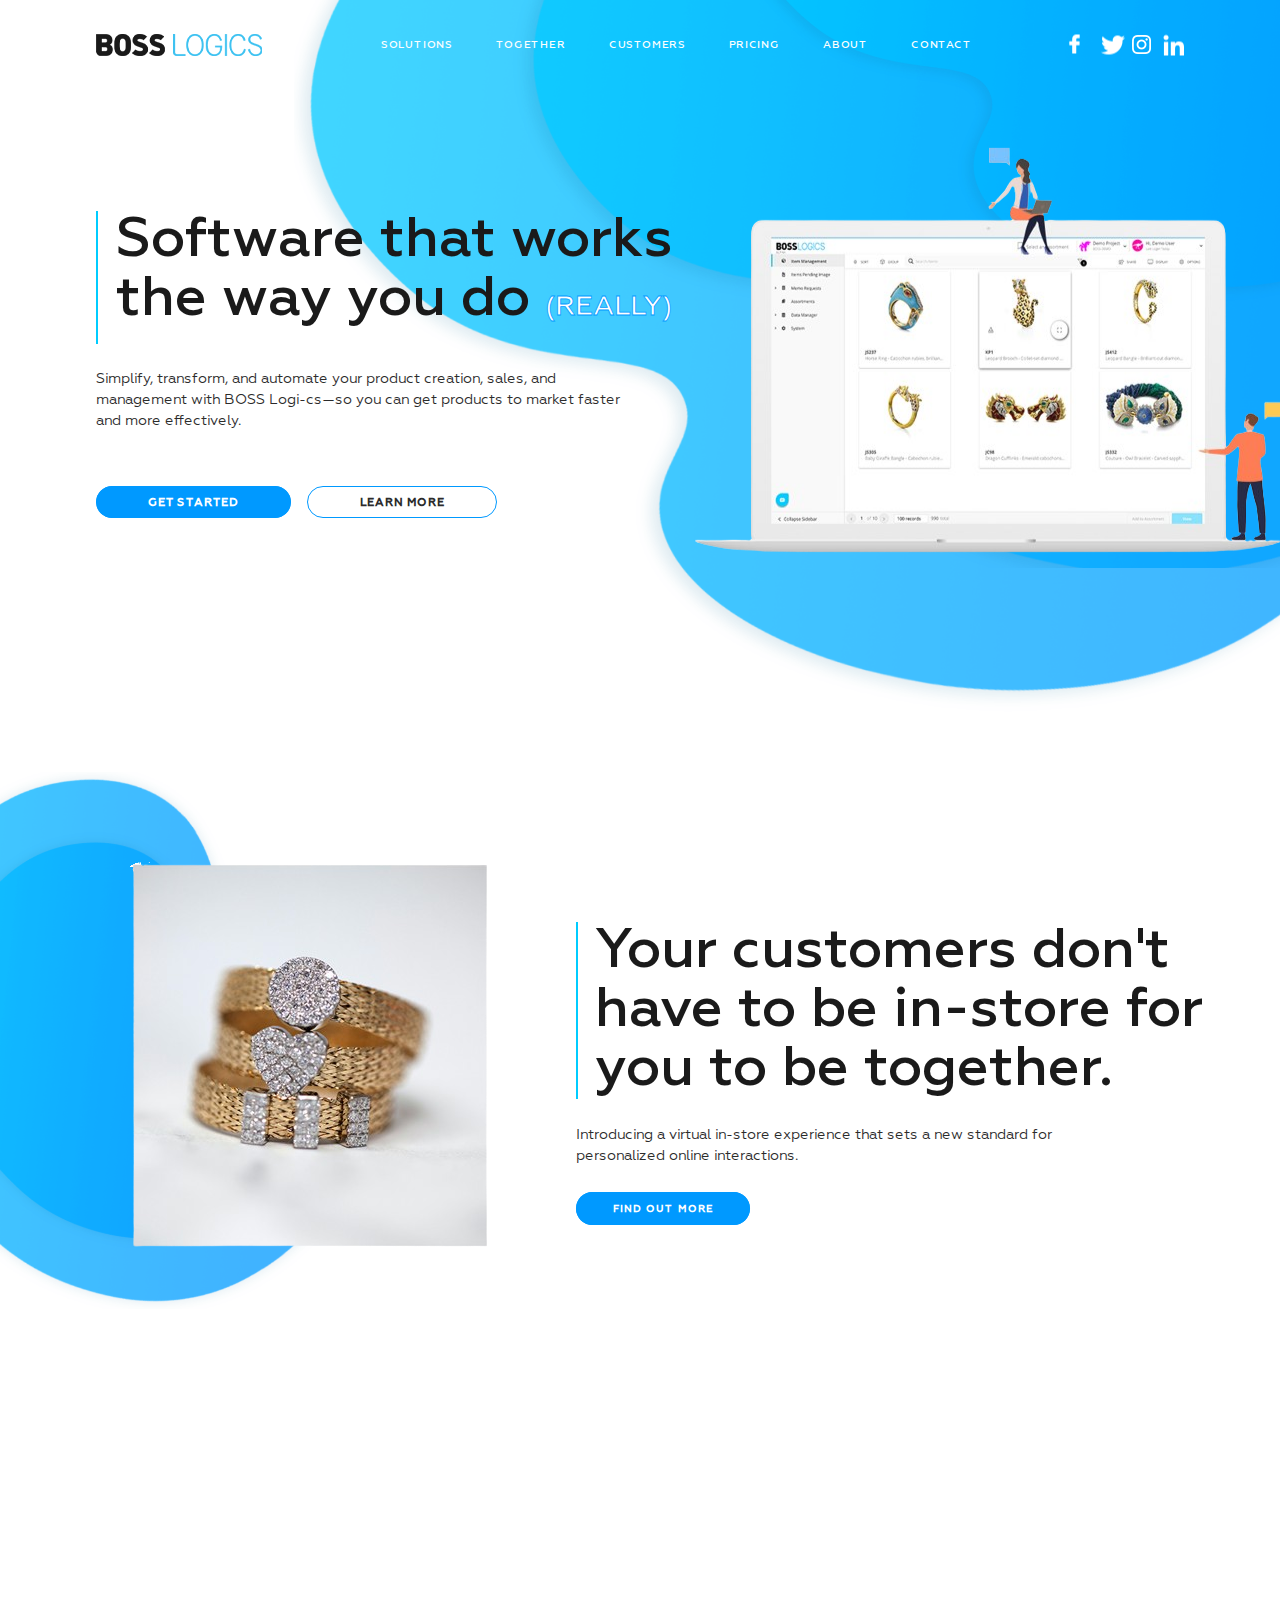
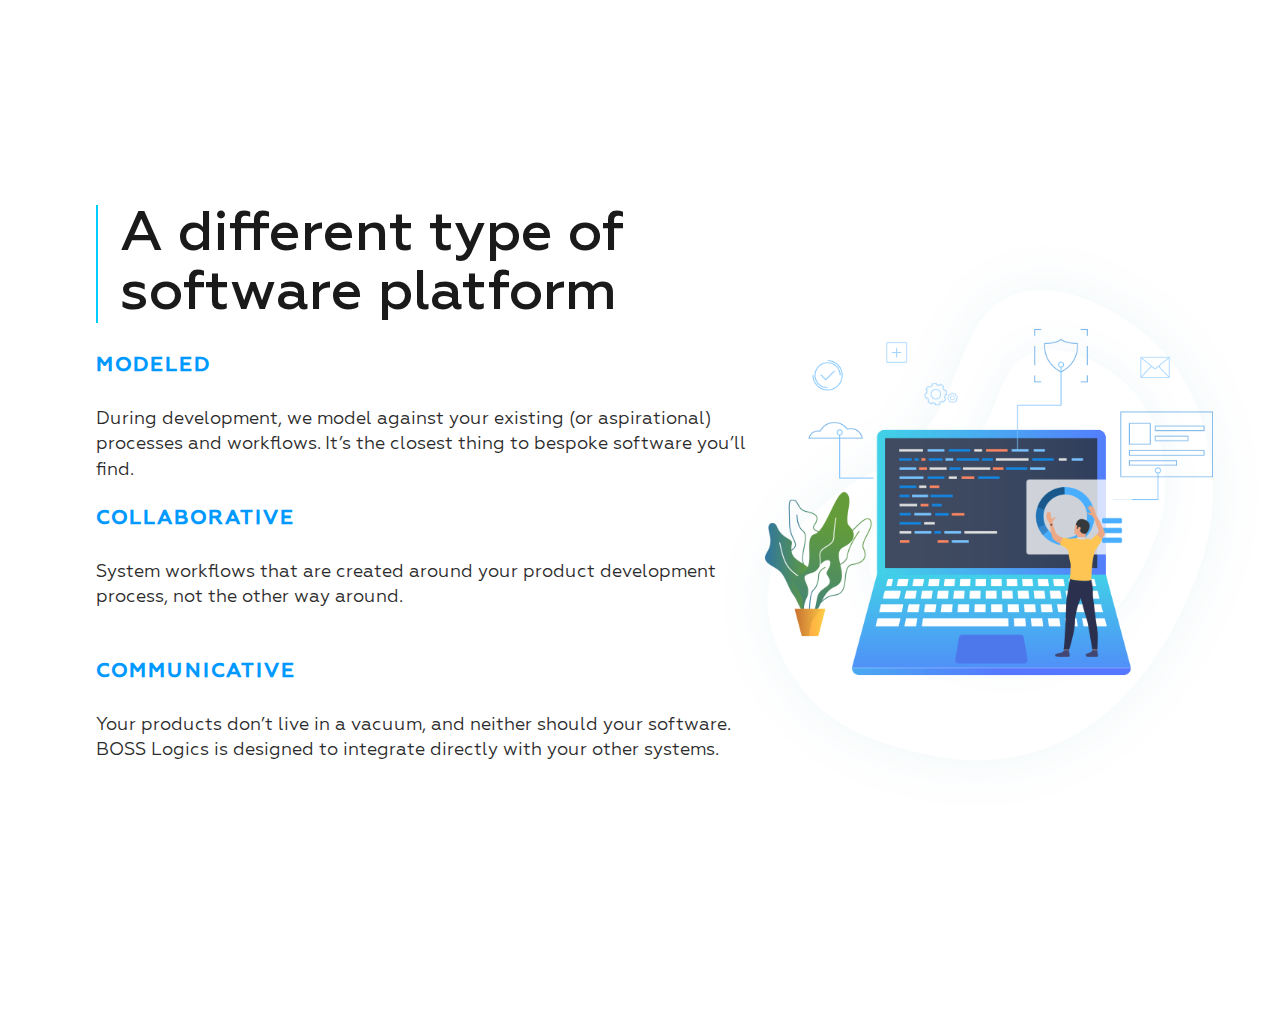
<file: index.html>
<!DOCTYPE html>
<html lang="en">

<head>
    <meta charset="UTF-8">
    <meta name="viewport" content="width=device-width, initial-scale=1.0">
    <link rel="stylesheet" href="css/style.css">
    <title>Boss Logics</title>
</head>

<body>
    <div class="hidden">
        <header class="header">
            <span class="bg1 bg"></span>
            <span class="bg2 bg"></span>
            <span class="bg3 bg"></span>
            <div class="wrapper header_wrapper flex-between">
                <a href="index.html">
                    <svg version="1.2" xmlns="http://www.w3.org/2000/svg" viewBox="0 0 166 22" width="166" height="22"><defs><clipPath clipPathUnits="userSpaceOnUse" id="cp1"><path d="m-255-43h1920v5874h-1920z"/></clipPath><image  width="69" height="22" id="img1" href="[data-uri]"/><image  width="89" height="22" id="img2" href="[data-uri]"/></defs><style></style><g clip-path="url(#cp1)"><use  href="#img1" x="0" y="0"/><use  href="#img2" x="77" y="0"/></g></svg>
                </a>
                <nav class="header_nav flex-between">
                    <ul>
                        <li><a href="#">Solutions</a></li>
                        <li><a href="#">together</a></li>
                        <li><a href="#">Customers</a></li>
                        <li><a href="#">Pricing</a></li>
                        <li><a href="#">About</a></li>
                        <li><a href="#">Contact</a></li>
                    </ul>
                </nav>
                <nav class="icons">
                    <ul class="icons_ul">
                        <li>
                            <p class="fb"><a href="#" class="icon"></a></p>
                        </li>
                        <li >
                            <p class="tw"><a href="#" class="icon"></a></p>
                        </li>
                        <li>
                            <p class="inst"><a href="#" class="icon"></a></p>
                        </li>
                        <li>
                            <p class="in"><a href="#" class="icon"></a></p>
                        </li>
                    </ul>
                </nav>
            </div>
            <div class="ad">
                <div class="wrapper grid_column">
                    <div class="left">
                        <p class="main-text">Software that works the way you do <span>(Really)</span></p>
                        <p class="subtext">Simplify, transform, and automate your product creation, sales, and management with BOSS Logi-cs—so you can get products to market faster and more effectively.</p>
                        <div class="buttons">
                            <a href="#" class="but1">Get Started</a>
                            <a href="#" class="but2">Learn More</a>
                        </div>
                    </div>
                    <p class="macbook"><img src="img/Macbook_-removebg-preview.png" alt=""></p>
                </div>
            </div>
        </header>
        <main class="main">
            <section class="wrapper main-block-ring grid_column">
                <span class="main-bg-blue1 bg_blue"></span>
                <span class="main-bg-blue2 bg_blue"></span>
                <img src="img/Rectangle_7-removebg-preview(1).png" alt="" class="ring">
                <div class="right1 wrapper">
                    <div class="text">
                        <p class="main-text-1">Your customers don't have to be in-store for you to be together.</p>
                        <p class="subtext subtext1">Introducing a virtual in-store experience that sets a new standard for personalized online interactions.</p>
                    </div>
                    <div class="but"><a href="#" class="right-1_button">Find out more</a></div>
                </div>
            </section>
            <section class="advantages">
                <div class="wrapper flex-between advantages-flex">
                    <div class="text2">
                        <p class="main-text-2">A different type of software platform</p>
                        <div class="name">Modeled</div>
                        <div class="subname">During development, we model against your existing (or aspirational) processes and workflows. It’s the closest thing to bespoke software you’ll find.</div>
                        <div class="name">Collaborative</div>
                        <div class="subname">System workflows that are created around your product development process, not the other way around.</div>
                        <div class="name">Communicative</div>
                        <div class="subname">Your products don’t live in a vacuum, and neither should your software. BOSS Logics is designed to integrate directly with your other systems.</div>
                    </div>
                    <div class="img">
                        <span class="bg_white1 bg_white"></span>
                        <span class="bg_white2 bg_white"></span>
                        <img src="img/Layer 15.svg" alt="" class="macbook2">
                    </div>
                </div>
            </section>
        </main>
    </div>
</body>

</html>
</file>
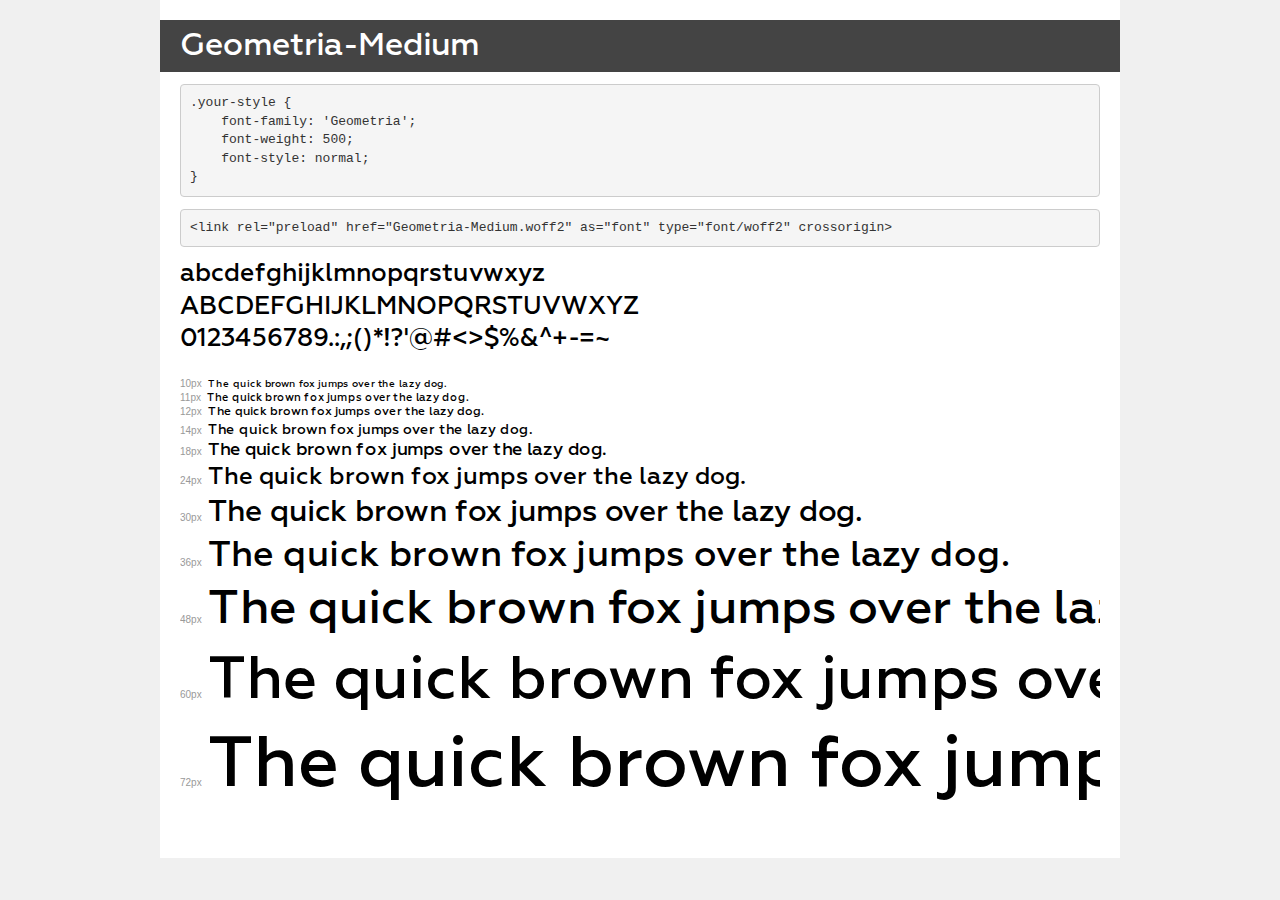
<file: fonts/Medium/demo.html>
<!DOCTYPE html>
<html lang="en">
<head>
    <meta charset="utf-8">
    <meta http-equiv="X-UA-Compatible" content="IE=edge">
    <meta name="viewport" content="width=device-width, initial-scale=1">
    <meta name="robots" content="noindex, noarchive">
    <meta name="format-detection" content="telephone=no">
    <title>Transfonter demo</title>
    <link href="stylesheet.css" rel="stylesheet">
    <style>
        /*
        http://meyerweb.com/eric/tools/css/reset/
        v2.0 | 20110126
        License: none (public domain)
        */
        html, body, div, span, applet, object, iframe,
        h1, h2, h3, h4, h5, h6, p, blockquote, pre,
        a, abbr, acronym, address, big, cite, code,
        del, dfn, em, img, ins, kbd, q, s, samp,
        small, strike, strong, sub, sup, tt, var,
        b, u, i, center,
        dl, dt, dd, ol, ul, li,
        fieldset, form, label, legend,
        table, caption, tbody, tfoot, thead, tr, th, td,
        article, aside, canvas, details, embed,
        figure, figcaption, footer, header, hgroup,
        menu, nav, output, ruby, section, summary,
        time, mark, audio, video {
            margin: 0;
            padding: 0;
            border: 0;
            font-size: 100%;
            font: inherit;
            vertical-align: baseline;
        }
        /* HTML5 display-role reset for older browsers */
        article, aside, details, figcaption, figure,
        footer, header, hgroup, menu, nav, section {
            display: block;
        }
        body {
            line-height: 1;
        }
        ol, ul {
            list-style: none;
        }
        blockquote, q {
            quotes: none;
        }
        blockquote:before, blockquote:after,
        q:before, q:after {
            content: '';
            content: none;
        }
        table {
            border-collapse: collapse;
            border-spacing: 0;
        }
        /* demo styles */
        body {
            background: #f0f0f0;
            color: #000;
        }
        .page {
            background: #fff;
            width: 920px;
            margin: 0 auto;
            padding: 20px 20px 0 20px;
            overflow: hidden;
        }
        .font-container {
            overflow-x: auto;
            overflow-y: hidden;
            margin-bottom: 40px;
            line-height: 1.3;
            white-space: nowrap;
            padding-bottom: 5px;
        }
        h1 {
            position: relative;
            background: #444;
            font-size: 32px;
            color: #fff;
            padding: 10px 20px;
            margin: 0 -20px 12px -20px;
        }
        .letters {
            font-size: 25px;
            margin-bottom: 20px;
        }
        .s10:before {
            content: '10px';
        }
        .s11:before {
            content: '11px';
        }
        .s12:before {
            content: '12px';
        }
        .s14:before {
            content: '14px';
        }
        .s18:before {
            content: '18px';
        }
        .s24:before {
            content: '24px';
        }
        .s30:before {
            content: '30px';
        }
        .s36:before {
            content: '36px';
        }
        .s48:before {
            content: '48px';
        }
        .s60:before {
            content: '60px';
        }
        .s72:before {
            content: '72px';
        }
        .s10:before, .s11:before, .s12:before, .s14:before,
        .s18:before, .s24:before, .s30:before, .s36:before,
        .s48:before, .s60:before, .s72:before {
            font-family: Arial, sans-serif;
            font-size: 10px;
            font-weight: normal;
            font-style: normal;
            color: #999;
            padding-right: 6px;
        }
        pre {
            display: block;
            padding: 9px;
            margin: 0 0 12px;
            font-family: Monaco, Menlo, Consolas, "Courier New", monospace;
            font-size: 13px;
            line-height: 1.428571429;
            color: #333;
            font-weight: normal;
            font-style: normal;
            background-color: #f5f5f5;
            border: 1px solid #ccc;
            overflow-x: auto;
            border-radius: 4px;
        }
        /* responsive */
        @media (max-width: 959px) {
            .page {
                width: auto;
                margin: 0;
            }
        }
    </style>
</head>
<body>
<div class="page">
    <div class="demo">
        <h1 style="font-family: 'Geometria'; font-weight: 500; font-style: normal;">Geometria-Medium</h1>
        <pre title="Usage">.your-style {
    font-family: 'Geometria';
    font-weight: 500;
    font-style: normal;
}</pre>
        <pre title="Preload (optional)">
&lt;link rel=&quot;preload&quot; href=&quot;Geometria-Medium.woff2&quot; as=&quot;font&quot; type=&quot;font/woff2&quot; crossorigin&gt;</pre>
        <div class="font-container" style="font-family: 'Geometria'; font-weight: 500; font-style: normal;">
            <p class="letters">
                abcdefghijklmnopqrstuvwxyz<br>
ABCDEFGHIJKLMNOPQRSTUVWXYZ<br>
                0123456789.:,;()*!?'@#&lt;&gt;$%&^+-=~
            </p>
            <p class="s10" style="font-size: 10px;">The quick brown fox jumps over the lazy dog.</p>
            <p class="s11" style="font-size: 11px;">The quick brown fox jumps over the lazy dog.</p>
            <p class="s12" style="font-size: 12px;">The quick brown fox jumps over the lazy dog.</p>
            <p class="s14" style="font-size: 14px;">The quick brown fox jumps over the lazy dog.</p>
            <p class="s18" style="font-size: 18px;">The quick brown fox jumps over the lazy dog.</p>
            <p class="s24" style="font-size: 24px;">The quick brown fox jumps over the lazy dog.</p>
            <p class="s30" style="font-size: 30px;">The quick brown fox jumps over the lazy dog.</p>
            <p class="s36" style="font-size: 36px;">The quick brown fox jumps over the lazy dog.</p>
            <p class="s48" style="font-size: 48px;">The quick brown fox jumps over the lazy dog.</p>
            <p class="s60" style="font-size: 60px;">The quick brown fox jumps over the lazy dog.</p>
            <p class="s72" style="font-size: 72px;">The quick brown fox jumps over the lazy dog.</p>
        </div>
    </div>

</div>
</body>
</html>
</file>
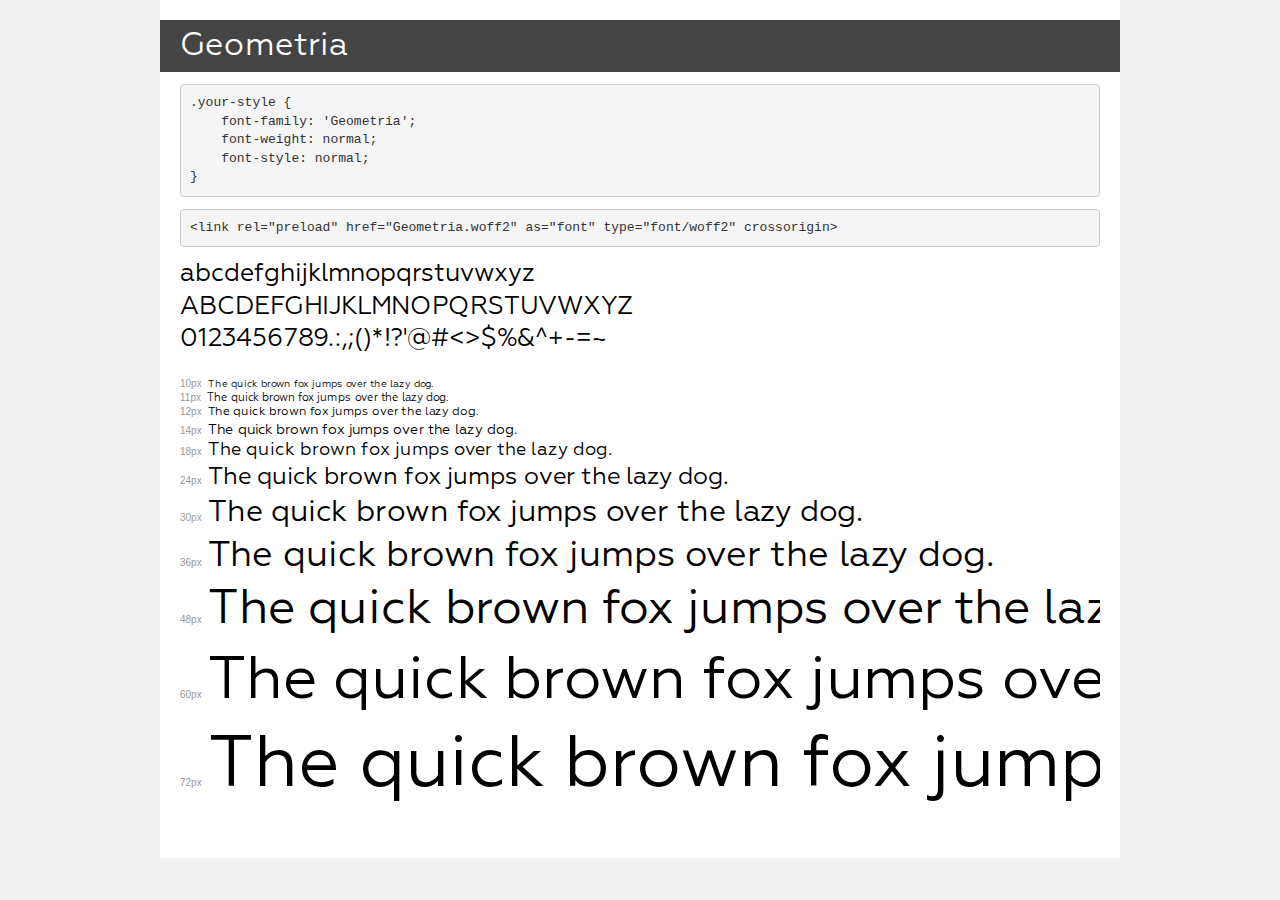
<file: fonts/Normal/demo.html>
<!DOCTYPE html>
<html lang="en">
<head>
    <meta charset="utf-8">
    <meta http-equiv="X-UA-Compatible" content="IE=edge">
    <meta name="viewport" content="width=device-width, initial-scale=1">
    <meta name="robots" content="noindex, noarchive">
    <meta name="format-detection" content="telephone=no">
    <title>Transfonter demo</title>
    <link href="stylesheet.css" rel="stylesheet">
    <style>
        /*
        http://meyerweb.com/eric/tools/css/reset/
        v2.0 | 20110126
        License: none (public domain)
        */
        html, body, div, span, applet, object, iframe,
        h1, h2, h3, h4, h5, h6, p, blockquote, pre,
        a, abbr, acronym, address, big, cite, code,
        del, dfn, em, img, ins, kbd, q, s, samp,
        small, strike, strong, sub, sup, tt, var,
        b, u, i, center,
        dl, dt, dd, ol, ul, li,
        fieldset, form, label, legend,
        table, caption, tbody, tfoot, thead, tr, th, td,
        article, aside, canvas, details, embed,
        figure, figcaption, footer, header, hgroup,
        menu, nav, output, ruby, section, summary,
        time, mark, audio, video {
            margin: 0;
            padding: 0;
            border: 0;
            font-size: 100%;
            font: inherit;
            vertical-align: baseline;
        }
        /* HTML5 display-role reset for older browsers */
        article, aside, details, figcaption, figure,
        footer, header, hgroup, menu, nav, section {
            display: block;
        }
        body {
            line-height: 1;
        }
        ol, ul {
            list-style: none;
        }
        blockquote, q {
            quotes: none;
        }
        blockquote:before, blockquote:after,
        q:before, q:after {
            content: '';
            content: none;
        }
        table {
            border-collapse: collapse;
            border-spacing: 0;
        }
        /* demo styles */
        body {
            background: #f0f0f0;
            color: #000;
        }
        .page {
            background: #fff;
            width: 920px;
            margin: 0 auto;
            padding: 20px 20px 0 20px;
            overflow: hidden;
        }
        .font-container {
            overflow-x: auto;
            overflow-y: hidden;
            margin-bottom: 40px;
            line-height: 1.3;
            white-space: nowrap;
            padding-bottom: 5px;
        }
        h1 {
            position: relative;
            background: #444;
            font-size: 32px;
            color: #fff;
            padding: 10px 20px;
            margin: 0 -20px 12px -20px;
        }
        .letters {
            font-size: 25px;
            margin-bottom: 20px;
        }
        .s10:before {
            content: '10px';
        }
        .s11:before {
            content: '11px';
        }
        .s12:before {
            content: '12px';
        }
        .s14:before {
            content: '14px';
        }
        .s18:before {
            content: '18px';
        }
        .s24:before {
            content: '24px';
        }
        .s30:before {
            content: '30px';
        }
        .s36:before {
            content: '36px';
        }
        .s48:before {
            content: '48px';
        }
        .s60:before {
            content: '60px';
        }
        .s72:before {
            content: '72px';
        }
        .s10:before, .s11:before, .s12:before, .s14:before,
        .s18:before, .s24:before, .s30:before, .s36:before,
        .s48:before, .s60:before, .s72:before {
            font-family: Arial, sans-serif;
            font-size: 10px;
            font-weight: normal;
            font-style: normal;
            color: #999;
            padding-right: 6px;
        }
        pre {
            display: block;
            padding: 9px;
            margin: 0 0 12px;
            font-family: Monaco, Menlo, Consolas, "Courier New", monospace;
            font-size: 13px;
            line-height: 1.428571429;
            color: #333;
            font-weight: normal;
            font-style: normal;
            background-color: #f5f5f5;
            border: 1px solid #ccc;
            overflow-x: auto;
            border-radius: 4px;
        }
        /* responsive */
        @media (max-width: 959px) {
            .page {
                width: auto;
                margin: 0;
            }
        }
    </style>
</head>
<body>
<div class="page">
    <div class="demo">
        <h1 style="font-family: 'Geometria'; font-weight: normal; font-style: normal;">Geometria</h1>
        <pre title="Usage">.your-style {
    font-family: 'Geometria';
    font-weight: normal;
    font-style: normal;
}</pre>
        <pre title="Preload (optional)">
&lt;link rel=&quot;preload&quot; href=&quot;Geometria.woff2&quot; as=&quot;font&quot; type=&quot;font/woff2&quot; crossorigin&gt;</pre>
        <div class="font-container" style="font-family: 'Geometria'; font-weight: normal; font-style: normal;">
            <p class="letters">
                abcdefghijklmnopqrstuvwxyz<br>
ABCDEFGHIJKLMNOPQRSTUVWXYZ<br>
                0123456789.:,;()*!?'@#&lt;&gt;$%&^+-=~
            </p>
            <p class="s10" style="font-size: 10px;">The quick brown fox jumps over the lazy dog.</p>
            <p class="s11" style="font-size: 11px;">The quick brown fox jumps over the lazy dog.</p>
            <p class="s12" style="font-size: 12px;">The quick brown fox jumps over the lazy dog.</p>
            <p class="s14" style="font-size: 14px;">The quick brown fox jumps over the lazy dog.</p>
            <p class="s18" style="font-size: 18px;">The quick brown fox jumps over the lazy dog.</p>
            <p class="s24" style="font-size: 24px;">The quick brown fox jumps over the lazy dog.</p>
            <p class="s30" style="font-size: 30px;">The quick brown fox jumps over the lazy dog.</p>
            <p class="s36" style="font-size: 36px;">The quick brown fox jumps over the lazy dog.</p>
            <p class="s48" style="font-size: 48px;">The quick brown fox jumps over the lazy dog.</p>
            <p class="s60" style="font-size: 60px;">The quick brown fox jumps over the lazy dog.</p>
            <p class="s72" style="font-size: 72px;">The quick brown fox jumps over the lazy dog.</p>
        </div>
    </div>

</div>
</body>
</html>
</file>
<file: css/style.css>
@font-face {
    font-family: 'Geometria';
    src: url('../fonts/Normal/Geometria.woff2') format('woff2'),
        url('../fonts/Normal/Geometria.woff') format('woff');
    font-weight: normal;
    font-style: normal;
    font-display: swap;
}

@font-face {
    font-family: 'Geometria';
    src: url('../fonts/Medium/Geometria-Medium.woff2') format('woff2'),
        url('../fonts/Medium/Geometria-Medium.woff') format('woff');
    font-weight: 500;
    font-style: normal;
    font-display: swap;
}

html {
    font-size: 0.8px;
}

* {
    margin: 0;
    padding: 0;
}

ul {
    list-style-type: none;
}

a {
    text-decoration: none;
}

.hidden {
    overflow: hidden;
}

.header {
    position: relative;
}

.header .bg {
    display: block;
    position: absolute;
    background: url(../img/Bg.svg) no-repeat center/cover;
}

.bg1 {
    width: 90vw;
    height: 75vw;
    right: -13%;
    top: -33%;
}

.bg2 {
    width: 80vw;
    height: 62vw;
    right: -20%;
    top: -30%;
}

.bg3 {
    width: 60vw;
    height: 50vw;
    right: -17%;
    top: -45%;
}

.main .bg-blue {
    display: block;
    position: absolute;
    background: url(../img/bg2.svg) no-repeat center/cover;
}

.main {
    position: relative;
}

.main-bg-blue1,
.main-bg-blue2 {
    background: url(../img/bg2.svg) no-repeat center/95%;
    display: block;
    position: absolute;
    width: 40vw;
    height: 42vw;
    left: -150px;
    top: 20px;
}

.main-bg-blue2 {
    background-size: 72%;
}

.main-block-ring {
    min-height: 90vh;
}

.flex {
    display: flex;
}

.header_wrapper {
    padding: 43rem 0;
    background: transparent;
    z-index: 1000;
    position: relative;
    align-items: center;
}

.header_nav {
    align-items: center;
}

.header_nav ul {
    display: flex;
    column-gap: 54rem;
    z-index: 1000;
}

.header_nav ul>li>a {
    z-index: 1000;
    font-size: 13rem;
    letter-spacing: 1rem;
    text-transform: uppercase;
    color: #fefefe;
    font-weight: 500;
    font-family: "Geometria";
}

.wrapper {
    width: 85%;
    /* max-width: 1400rem; */
    margin: 0 auto;
}

.logo {
    width: 166rem;
    height: 22rem;
}

.main-text {
    width: 45vw;
    padding-left: 25rem;
    font-size: 70rem;
    line-height: 74rem;
    color: #1a1a1a;
    font-weight: 500;
    font-family: 'Geometria';
}

.subtext,
.main-text {
    position: relative;
}

.subtext {
    width: 43vw;
}

.macbook img {
    transform: translateY(-15%);
}

.main-text::before,
.main-text-1::before,
.main-text-2::before {
    content: "";
    position: absolute;
    top: 0;
    left: 0;
    width: 3rem;
    height: 100%;
    background-color: #00ccff;
}

.left span {
    font-size: 35rem;
    line-height: 91rem;
    color: #fff;
    text-transform: uppercase;
    font-weight: 500;
    font-family: "Geometria";
    -webkit-text-stroke-color: #0099ff;
    -webkit-text-stroke-width: 1rem;
}

.macbook {
    z-index: 5000;
}

.header_nav ul>li>a {
    position: relative;
}

.header_nav ul>li>a::before {
    content: "";
    position: absolute;
    left: 0;
    bottom: 5rem;
    width: 0%;
    height: 2rem;
    background-color: #fefefe;
    transition: all .5s ease;
}

.header_nav ul>li>a::before {
    bottom: -1rem;
}

.header_nav ul>li:hover>a::before {
    width: 100%;
}

.icons_ul {
    display: flex;
    column-gap: 39rem;
    max-width: 169rem;
}

.icons ul li>a {
    display: block;
    background: url(../img/Sprite.png) no-repeat;
}

.fb a::before {
    background-position: -1px -2px;
    width: 11px;
    height: 21px;
}

.tw a:before {
    width: 24px;
    height: 19px;
    background-position: -14px -2px;
}

.inst a:before {
    background-position: -40px -2px;
    width: 19px;
    height: 20px;
}

.in a:before {
    background-position: -62px 0;
    width: 21px;
    height: 21px;
}

.fb:hover>a::before {
    background-position: -1px -23px;
    width: 11px;
    height: 21px;
}

.tw:hover>a:before {
    width: 24px;
    height: 19px;
    background-position: -14px -23px;
}

.inst:hover>a:before {
    background-position: -40px -23px;
    width: 19px;
    height: 20px;
}

.in:hover>a:before {
    background-position: -62px -23px;
    width: 21px;
    height: 21px;
}

.flex-between {
    display: flex;
    justify-content: space-between;
}

.icon {
    display: block;
    position: relative;
}

.icon:before {
    content: "";
    position: absolute;
    display: inline-block;
    background: url(../img/Sprite.png) no-repeat;
    top: 50%;
    transform: translateY(-50%);
    left: -21px;
    transition: all .4s ease;
}

.subtext {
    padding-top: 32rem;
    font-size: 18rem;
    line-height: 26rem;
    color: #2b2b2b;
    font-family: "Geometria";
}

.buttons a {
    padding: 12rem 64rem;
    max-height: 53rem;
    border-radius: 26rem;
}

.buttons {
    padding-top: 46rem;
    column-gap: 20rem;
}

.but1 {
    border: 2rem solid #0099ff;
    margin-right: 20rem;
    font-size: 14rem;
    letter-spacing: 1rem;
    line-height: 85rem;
    text-transform: uppercase;
    color: #ffffff;
    font-weight: bold;
    font-family: "Geometria";
    background-color: #0099ff;
    transition: all .4s ease;
}

.but1:hover {
    border: 2rem solid #0099ff;
    color: #000;
    background-color: #fff;
}

.but2 {
    background-color: #fff;
    border: 2rem solid #0099ff;
    font-size: 14rem;
    letter-spacing: 1rem;
    line-height: 85rem;
    text-transform: uppercase;
    color: #2b2b2b;
    font-weight: bold;
    font-family: "Geometria";
    transition: all .4s ease;
}

.but2:hover {
    background-color: #0099ff;
    color: #fff;
}

.ring {
    top: 110px;
    left: -25px;
    position: absolute;
}

.main-text-1 {
    padding-left: 24rem;
    position: absolute;
    max-width: 800rem;
    font-size: 70rem;
    line-height: 74rem;
    color: #1a1a1a;
    font-weight: 500;
    font-family: "Geometria";
}

.subtext-1 {
    display: block;
    width: 43vw;
    font-size: 18rem;
    line-height: 26rem;
    color: #2b2b2b;
    font-family: "Geometria";
    position: relative;
}

.grid_column {
    display: grid;
    grid-template-columns: repeat(2, 1fr);
}

.ad {
    padding: 150rem 0;
}

.right1 {
    padding-top: 170px;
    display: block;
    right: -30%;
    position: absolute;
}

.subtext-1,
.main-text-1 {
    position: relative;
}

.subtext-1 {
    max-width: 33vw;
}

.subtext-1 {
    padding-top: 32rem;
    font-size: 18rem;
    line-height: 26rem;
    color: #2b2b2b;
    font-family: "Geometria";
}

.right-1_button {
    padding: 12rem 44rem;
    font-size: 10px;
    letter-spacing: 1px;
    line-height: 8.5em;
    text-transform: uppercase;
    color: #ffffff;
    font-weight: bold;
    font-family: "Geometria";
    background-color: #000;
    color: #fff;
    height: 53rem;
    border-radius: 26rem;
    width: 242px;
    background-color: #0099ff;
    transition: all .4s ease;
    border: solid 2px #0099ff;
}

.right-1_button:hover {
    color: #000;
    border: solid 2px #0099ff;
    background-color: #fff;
}

.main-text-2 {
    padding-left: 24px;
    position: relative;
    font-size: 70rem;
    line-height: 74rem;
    color: #1a1a1a;
    font-weight: 500;
    font-family: 'Geometria';
}

.advantages {
    padding: 243px 0;
    position: relative;
}

.name {
    font-size: 20px;
    letter-spacing: 2px;
    line-height: 4.2em;
    text-transform: uppercase;
    color: #0099ff;
    font-weight: bold;
    font-family: "Geometria";
}

.subname {
    width: 688px;
    height: 69px;
    font-size: 18px;
    line-height: 1.4em;
    color: #2b2b2b;
    font-family: "Geometria";
}

.text2 {
    max-width: 635px;
}

.img .bg_white {
    display: block;
    position: absolute;
    display: block;
    background: url(../img/bg3.svg) no-repeat center/cover;
}

.bg_white1 {
    width: 30vw;
    height: 30vw;
    right: -7%;
    top: 15%;
    z-index: 99;
}

.bg_white2 {
    width: 45vw;
    height: 45vw;
    right: -26%;
    top: 0; 
}

.macbook2 {
    width: 35vw;
    height: 35vw;
    z-index: 100;
    position: absolute;
    top: 8%;
    right: -8%;
}

.advantages-flex {
    align-items: center;
    column-gap: 90px;
}

.img {
    position: relative;
    width: 40vw;
    height: 40vw;
}
</file>
<file: fonts/Medium/stylesheet.css>
@font-face {
    font-family: 'Geometria';
    src: url('Geometria-Medium.woff2') format('woff2'),
        url('Geometria-Medium.woff') format('woff');
    font-weight: 500;
    font-style: normal;
    font-display: swap;
}
</file>
<file: fonts/Normal/stylesheet.css>
@font-face {
    font-family: 'Geometria';
    src: url('Geometria.woff2') format('woff2'),
        url('Geometria.woff') format('woff');
    font-weight: normal;
    font-style: normal;
    font-display: swap;
}
</file>
